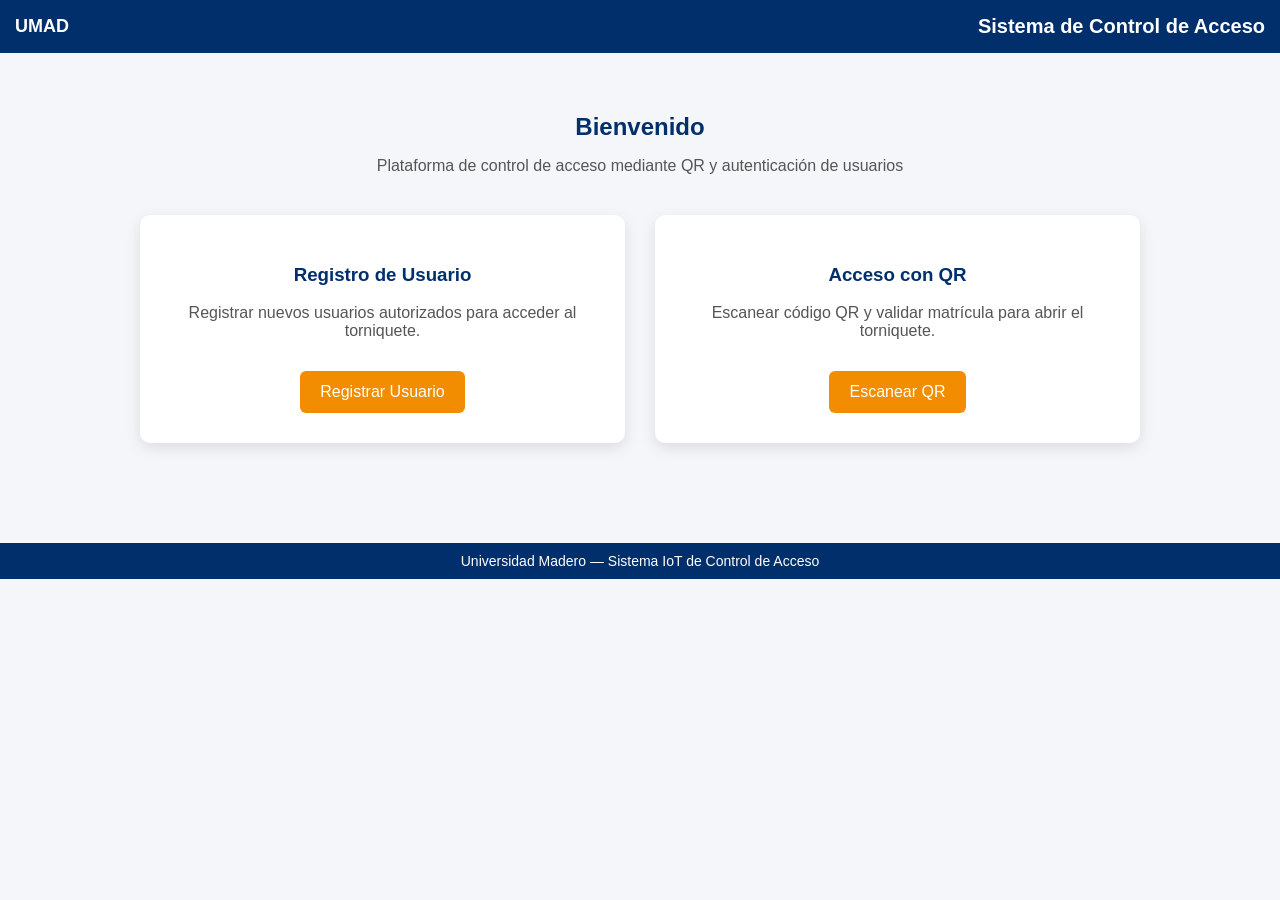
<file: index.html>
<!DOCTYPE html>
<html lang="es">

<head>

<meta charset="UTF-8">
<meta name="viewport" content="width=device-width, initial-scale=1.0">

<title>Sistema de Control de Acceso UMAD</title>

<style>

/* ====== ESTILO GENERAL ====== */

body{
margin:0;
font-family: Arial, Helvetica, sans-serif;
background:#f4f6f9;
}

/* ====== HEADER ====== */

header{
background:#002f6c;
color:white;
padding:15px;
display:flex;
align-items:center;
justify-content:space-between;
}

header h1{
font-size:20px;
margin:0;
}

.logo{
font-weight:bold;
font-size:18px;
}

/* ====== CONTENEDOR ====== */

.container{
padding:40px 20px;
max-width:1000px;
margin:auto;
}

/* ====== TITULO ====== */

.titulo{
text-align:center;
margin-bottom:40px;
}

.titulo h2{
color:#002f6c;
margin-bottom:10px;
}

.titulo p{
color:#555;
}

/* ====== TARJETAS ====== */

.menu{
display:grid;
grid-template-columns:repeat(auto-fit,minmax(250px,1fr));
gap:30px;
}

.card{
background:white;
border-radius:10px;
padding:30px;
box-shadow:0 5px 15px rgba(0,0,0,0.1);
text-align:center;
transition:0.3s;
}

.card:hover{
transform:translateY(-5px);
}

.card h3{
color:#002f6c;
}

.card p{
color:#555;
}

.card button{
margin-top:15px;
padding:12px 20px;
font-size:16px;
border:none;
border-radius:6px;
background:#f28c00;
color:white;
cursor:pointer;
}

.card button:hover{
background:#d97706;
}

/* ====== FOOTER ====== */

footer{
margin-top:60px;
background:#002f6c;
color:white;
text-align:center;
padding:10px;
font-size:14px;
}

/* ====== RESPONSIVE ====== */

@media(max-width:600px){

header{
flex-direction:column;
text-align:center;
}

header h1{
font-size:18px;
}

}

</style>

</head>

<body>

<header>

<div class="logo">UMAD</div>

<h1>Sistema de Control de Acceso</h1>

</header>


<div class="container">

<div class="titulo">

<h2>Bienvenido</h2>

<p>Plataforma de control de acceso mediante QR y autenticación de usuarios</p>

</div>


<div class="menu">

<div class="card">

<h3>Registro de Usuario</h3>

<p>Registrar nuevos usuarios autorizados para acceder al torniquete.</p>

<a href="registro.html">
<button>Registrar Usuario</button>
</a>

</div>


<div class="card">

<h3>Acceso con QR</h3>

<p>Escanear código QR y validar matrícula para abrir el torniquete.</p>

<a href="acceso.html">
<button>Escanear QR</button>
</a>

</div>

</div>

</div>


<footer>

Universidad Madero — Sistema IoT de Control de Acceso

</footer>

</body>

</html>
</file>
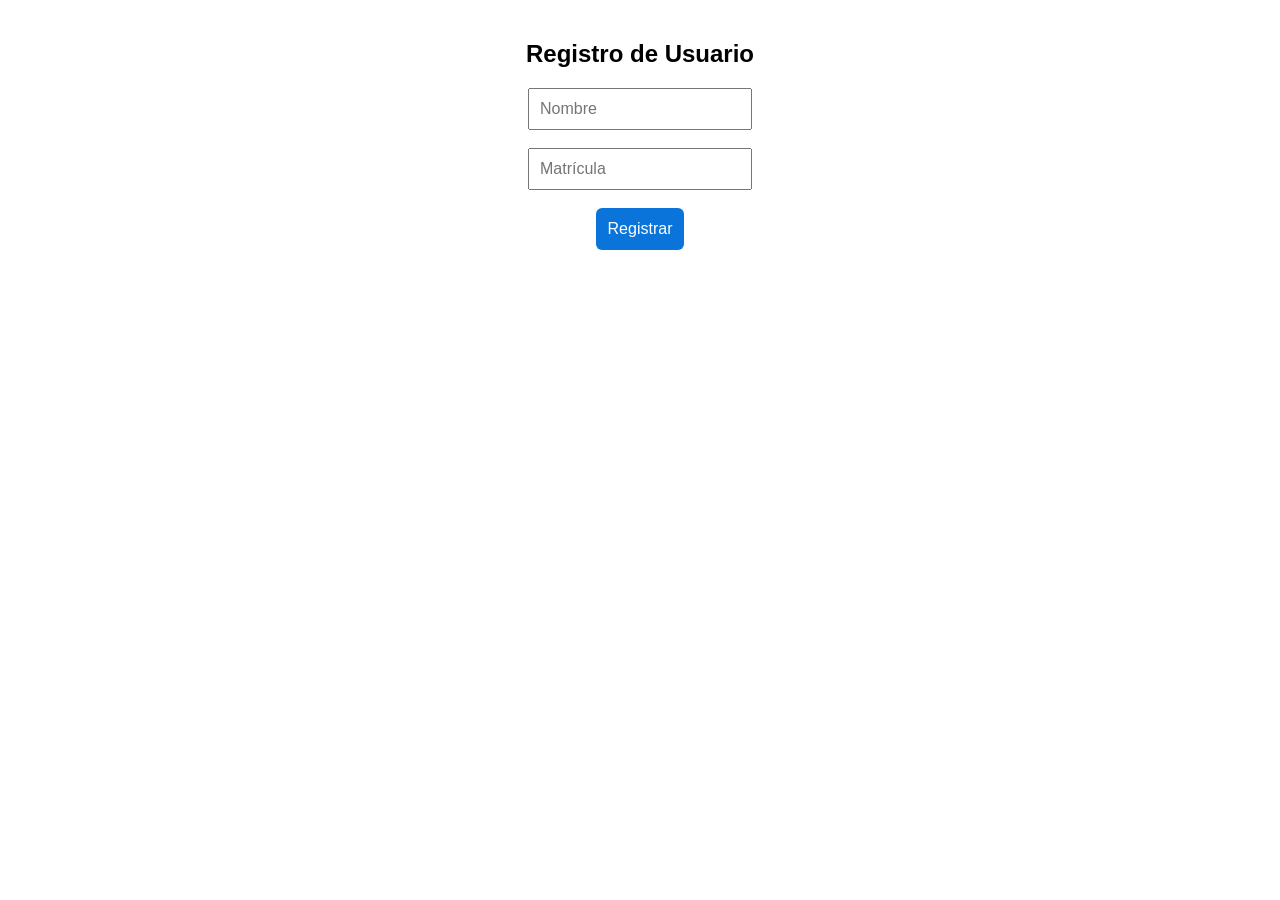
<file: registro.html>
<!DOCTYPE html>
<html>

<head>

<title>Registro de Usuario</title>
<link rel="stylesheet" href="style.css">

</head>

<body>

<h2>Registro de Usuario</h2>

<input id="nombre" placeholder="Nombre">
<br><br>

<input id="matricula" placeholder="Matrícula">
<br><br>

<button onclick="registrar()">Registrar</button>

<script>

function registrar(){

const nombre = document.getElementById("nombre").value
const matricula = document.getElementById("matricula").value

fetch("http://localhost:3000/registro",{

method:"POST",

headers:{
"Content-Type":"application/json"
},

body:JSON.stringify({
nombre:nombre,
matricula:matricula
})

})
.then(res=>res.text())
.then(data=>{

alert(data)

})

}

</script>

</body>
</html>
</file>
<file: style.css>
body{

font-family: Arial;
text-align:center;
margin-top:40px;

}

button{

padding:12px;
font-size:16px;
background:#0a74da;
color:white;
border:none;
border-radius:6px;
cursor:pointer;

}

input{

padding:10px;
font-size:16px;
width:200px;

}

.menu button{

width:200px;
margin:20px;

}
</file>
